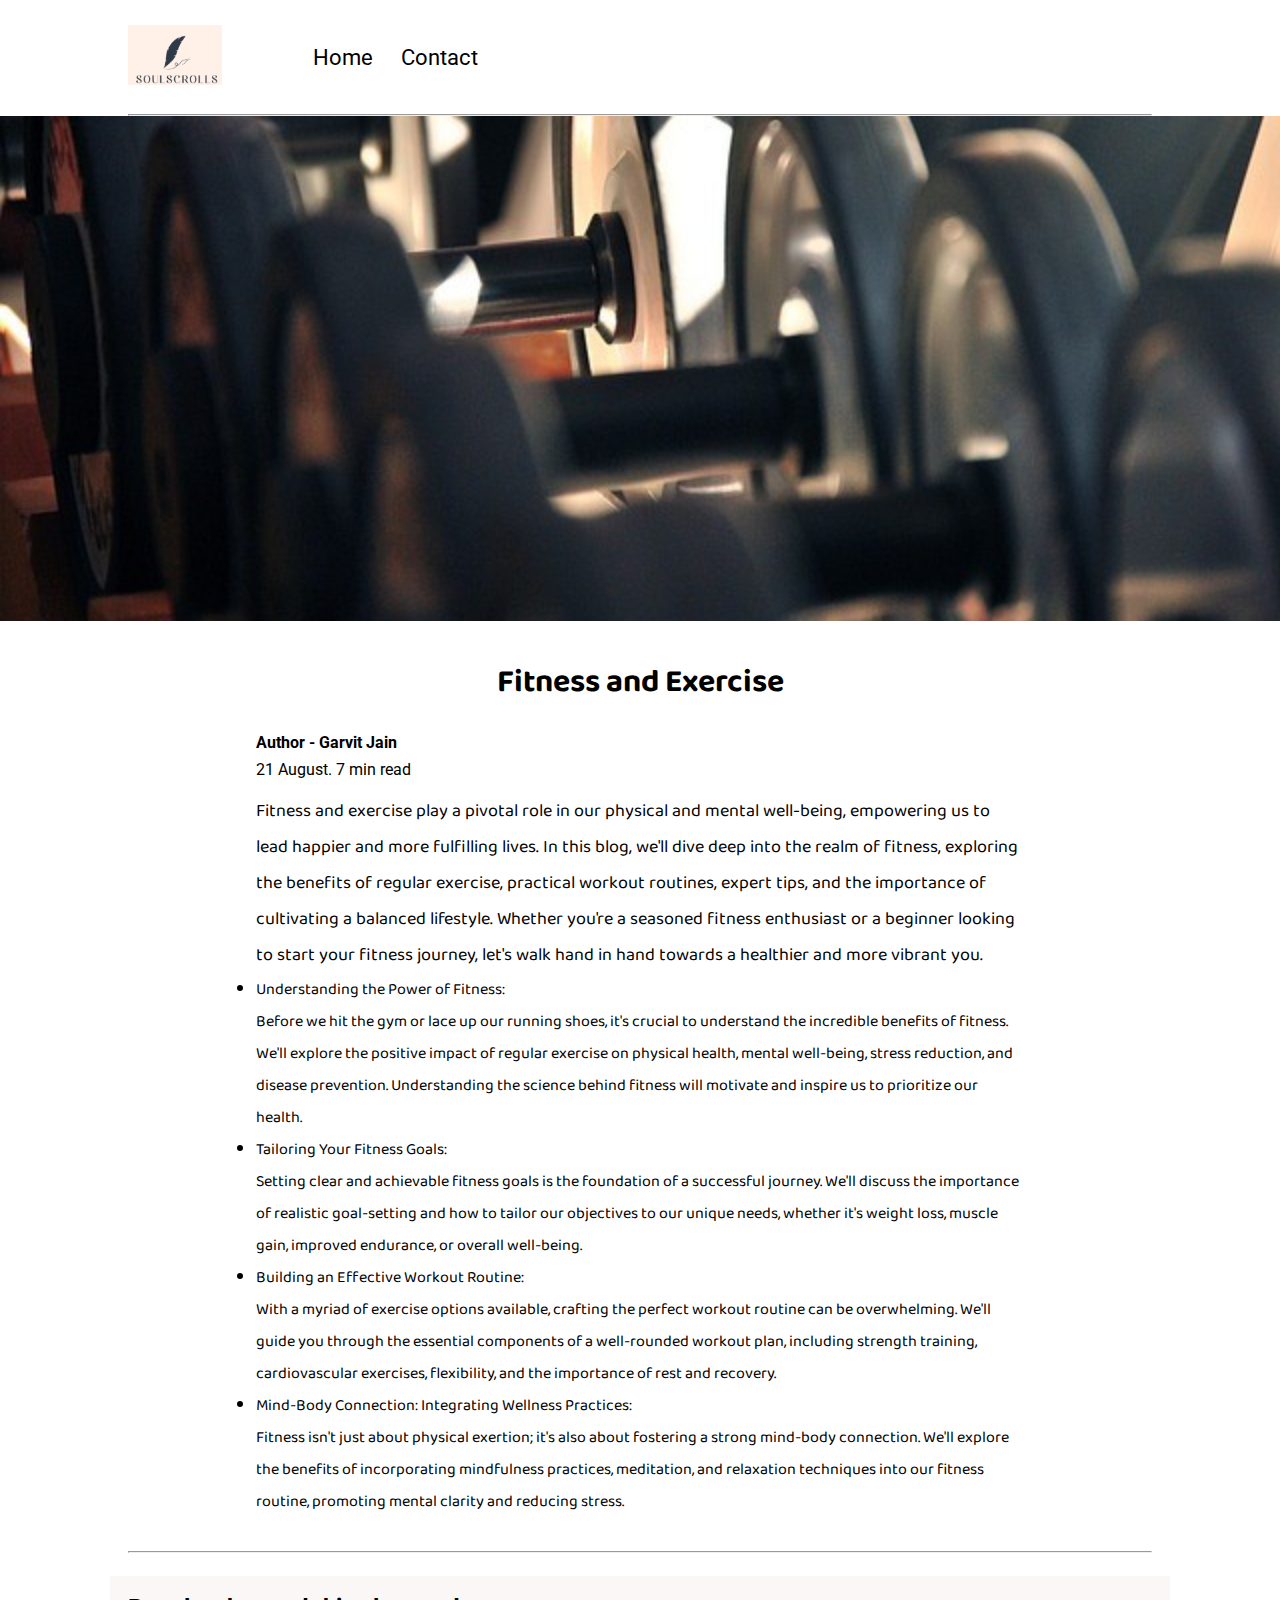
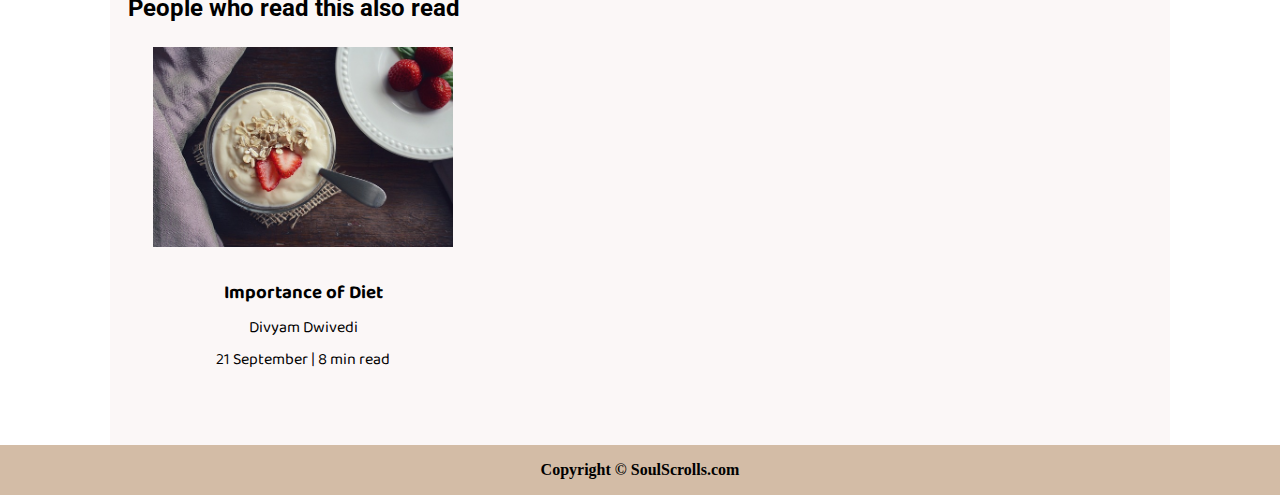
<file: blogpost-on-fitness&exc.html>
<!DOCTYPE html>
<html lang="en">
<head>
    <meta charset="UTF-8">
    <meta name="viewport" content="width=device-width, initial-scale=1.0">
    <link rel="stylesheet" href="css/utils.css">
    <link rel="stylesheet" href="css/style.css">
    <link rel="stylesheet" href="css/blogpost.css">
    <link rel="stylesheet" href="css/mobile.css">
    <title>SoulScrolls-blog:Fitness and Exercise</title>
</head>
<body>
    <nav class="navigation max-width-1 m-auto">
        <div class="nav-left">
            <a href="/">
                <span><img src="img/logo.png" width="94px" alt=""></span>
            </a>
            <ul>
                <li><a href="/">Home</a></li>
                <li><a href="/contact.html">Contact</a></li>
            </ul>
        </div>
     

    </nav>
    <div class="max-width-1 m-auto">
        <hr>
    </div>
    <div class="post-img">
        <img src="img/fitness.jpg" alt="">
    </div>
    <div class="m-auto blog-post-content max-width-2 m-auto my-2">
        <h1 class="font1">Fitness and Exercise</h1>
        <div class="blogpost-meta">
            <div class="author-info">
                <div>
                <b>
                  Author - Garvit Jain 
                </b>
                </div>
                <div>21 August. 7 min read</div>
            </div>
            
        </div>
         <p class="font1">Fitness and exercise play a pivotal role in our physical and mental well-being, empowering us to lead happier and more fulfilling lives. In this blog, we'll dive deep into the realm of fitness, exploring the benefits of regular exercise, practical workout routines, expert tips, and the importance of cultivating a balanced lifestyle. Whether you're a seasoned fitness enthusiast or a beginner looking to start your fitness journey, let's walk hand in hand towards a healthier and more vibrant you.</p>

         <p class="font1">
            <ul class="font1">
                <li>Understanding the Power of Fitness:</li>
                Before we hit the gym or lace up our running shoes, it's crucial to understand the incredible benefits of fitness. We'll explore the positive impact of regular exercise on physical health, mental well-being, stress reduction, and disease prevention. Understanding the science behind fitness will motivate and inspire us to prioritize our health.
                <li>Tailoring Your Fitness Goals:</li>
                Setting clear and achievable fitness goals is the foundation of a successful journey. We'll discuss the importance of realistic goal-setting and how to tailor our objectives to our unique needs, whether it's weight loss, muscle gain, improved endurance, or overall well-being.
                <li>Building an Effective Workout Routine:</li>
                With a myriad of exercise options available, crafting the perfect workout routine can be overwhelming. We'll guide you through the essential components of a well-rounded workout plan, including strength training, cardiovascular exercises, flexibility, and the importance of rest and recovery.
                <li>Mind-Body Connection: Integrating Wellness Practices:</li>
                Fitness isn't just about physical exertion; it's also about fostering a strong mind-body connection. We'll explore the benefits of incorporating mindfulness practices, meditation, and relaxation techniques into our fitness routine, promoting mental clarity and reducing stress.
                
            </ul>
         </p>
       
    </div>

    <div class="max-width-1 m-auto"><hr></div>
    <div class="home-articles max-width-1 m-auto font2">
        <h2>People who read this also read</h2>
        <div class="row">

            
       
        <div class="home-article more-post">
            <div class="home-article-img">
                <img src="img/diet.jpg" alt="article">
            </div>
            <div class="home-article-content font1 center">
                <a href="/blogpost-on-impOfDiet.html"><h3>Importance of Diet</h3></a>
                
                <div>Divyam Dwivedi</div>
                <span>21 September | 8 min read</span>
            </div>
        </div>
        
        
    </div>
    </div>

    <div class="footer">
        <p>Copyright &copy; SoulScrolls.com </p>
    </div>
</body>
</html>
</file>
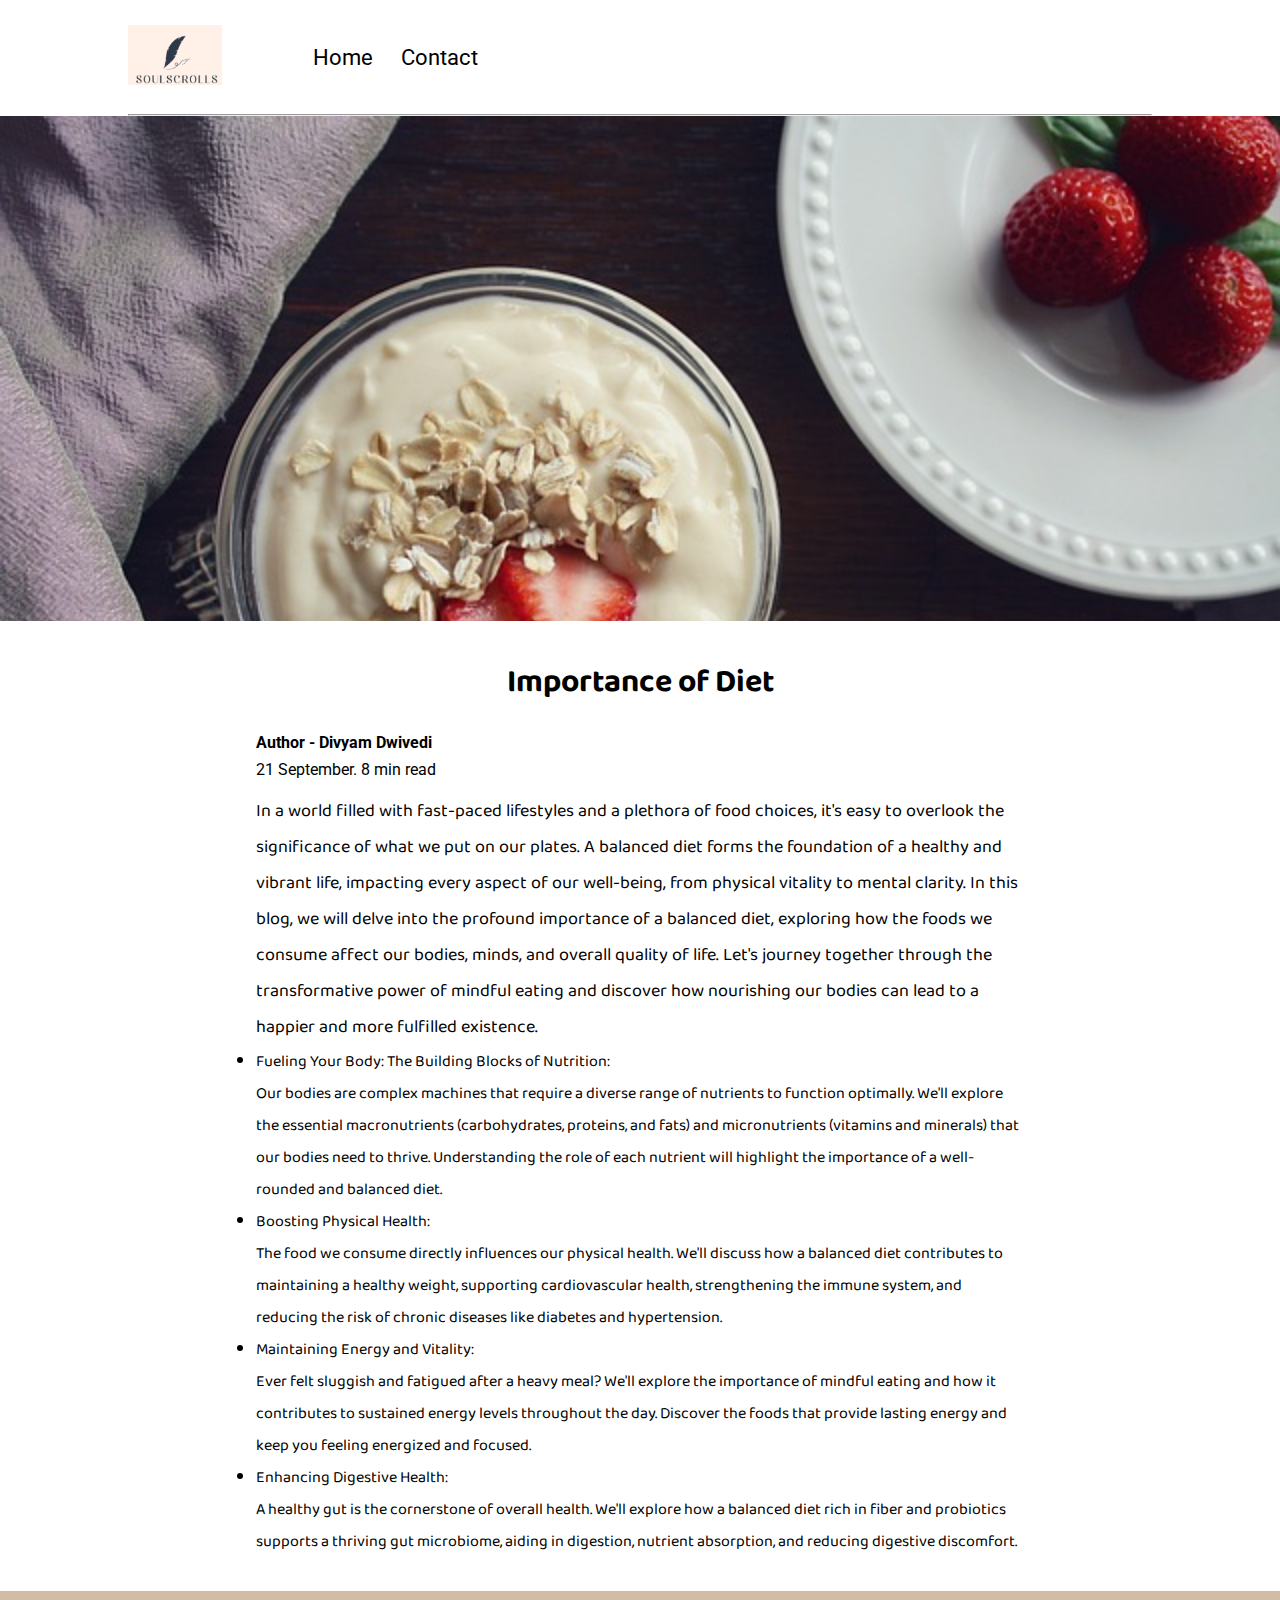
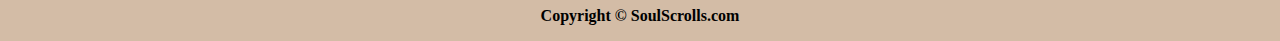
<file: blogpost-on-impOfDiet.html>
<!DOCTYPE html>
<html lang="en">
<head>
    <meta charset="UTF-8">
    <meta name="viewport" content="width=device-width, initial-scale=1.0">
    <link rel="stylesheet" href="css/utils.css">
    <link rel="stylesheet" href="css/style.css">
    <link rel="stylesheet" href="css/blogpost.css">
    <link rel="stylesheet" href="css/mobile.css">
    <title>SoulScrolls-blog:Importance of Diet</title>
</head>
<body>
    <nav class="navigation max-width-1 m-auto">
        <div class="nav-left">
            <a href="/">
                <span><img src="img/logo.png" width="94px" alt=""></span>
            </a>
            <ul>
                <li><a href="/">Home</a></li>
                <li><a href="/contact.html">Contact</a></li>
            </ul>
        </div>
     

    </nav>
    <div class="max-width-1 m-auto">
        <hr>
    </div>
    <div class="post-img">
        <img src="img/diet.jpg" alt="">
    </div>
    <div class="m-auto blog-post-content max-width-2 m-auto my-2">
        <h1 class="font1">Importance of Diet</h1>
        <div class="blogpost-meta">
            <div class="author-info">
                <div>
                <b>
                  Author - Divyam Dwivedi
                </b>
                </div>
                <div>21 September. 8 min read</div>
            </div>
            
        </div>
         <p class="font1">In a world filled with fast-paced lifestyles and a plethora of food choices, it's easy to overlook the significance of what we put on our plates. A balanced diet forms the foundation of a healthy and vibrant life, impacting every aspect of our well-being, from physical vitality to mental clarity. In this blog, we will delve into the profound importance of a balanced diet, exploring how the foods we consume affect our bodies, minds, and overall quality of life. Let's journey together through the transformative power of mindful eating and discover how nourishing our bodies can lead to a happier and more fulfilled existence.</p>

         <p class="font1">
            <ul class="font1">
                <li>Fueling Your Body: The Building Blocks of Nutrition:</li>
                Our bodies are complex machines that require a diverse range of nutrients to function optimally. We'll explore the essential macronutrients (carbohydrates, proteins, and fats) and micronutrients (vitamins and minerals) that our bodies need to thrive. Understanding the role of each nutrient will highlight the importance of a well-rounded and balanced diet.
                <li>Boosting Physical Health:</li>
                The food we consume directly influences our physical health. We'll discuss how a balanced diet contributes to maintaining a healthy weight, supporting cardiovascular health, strengthening the immune system, and reducing the risk of chronic diseases like diabetes and hypertension.
                <li>Maintaining Energy and Vitality:</li>
                Ever felt sluggish and fatigued after a heavy meal? We'll explore the importance of mindful eating and how it contributes to sustained energy levels throughout the day. Discover the foods that provide lasting energy and keep you feeling energized and focused.
                <li>Enhancing Digestive Health:</li>
                A healthy gut is the cornerstone of overall health. We'll explore how a balanced diet rich in fiber and probiotics supports a thriving gut microbiome, aiding in digestion, nutrient absorption, and reducing digestive discomfort.
                
            </ul>
         </p>
       
    </div>

    <div class="max-width-1 m-auto"></div>
    
    <div class="footer">
        <p>Copyright &copy; SoulScrolls.com </p>
    </div>
</body>
</html>
</file>
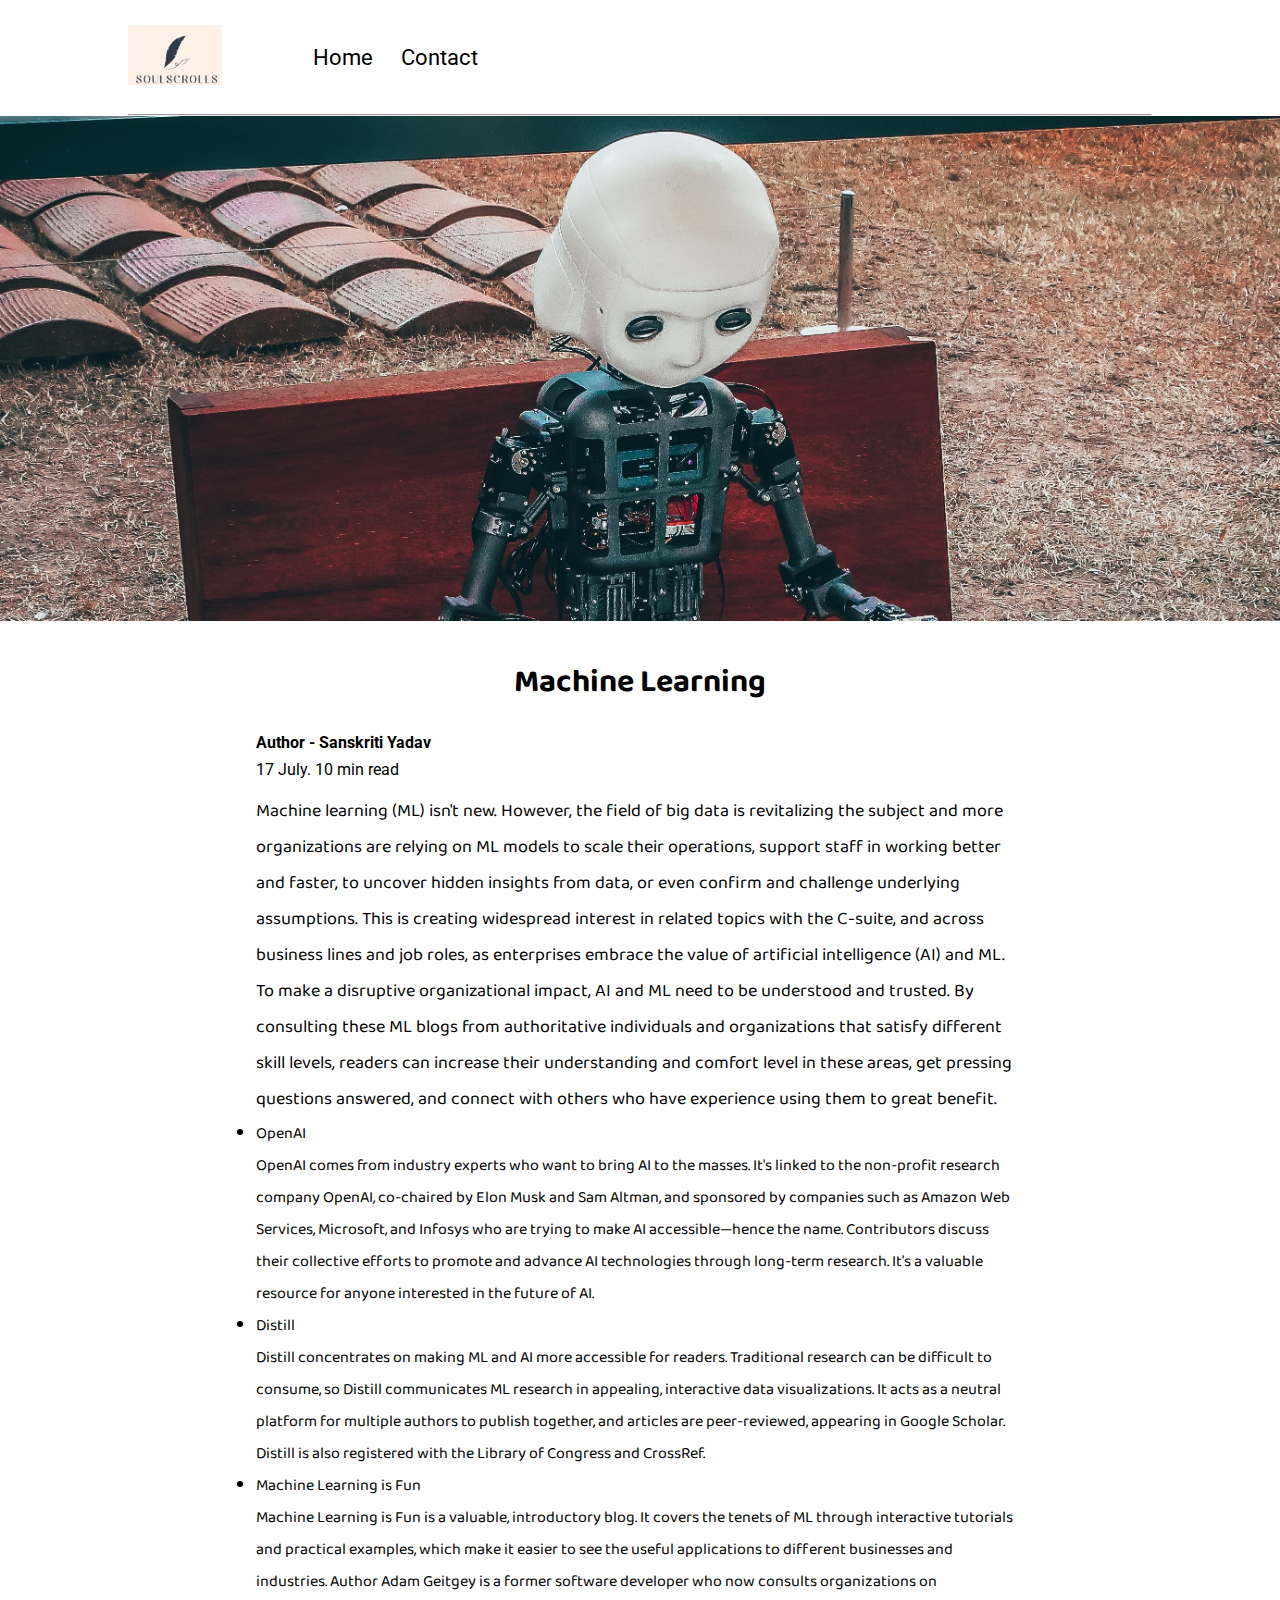
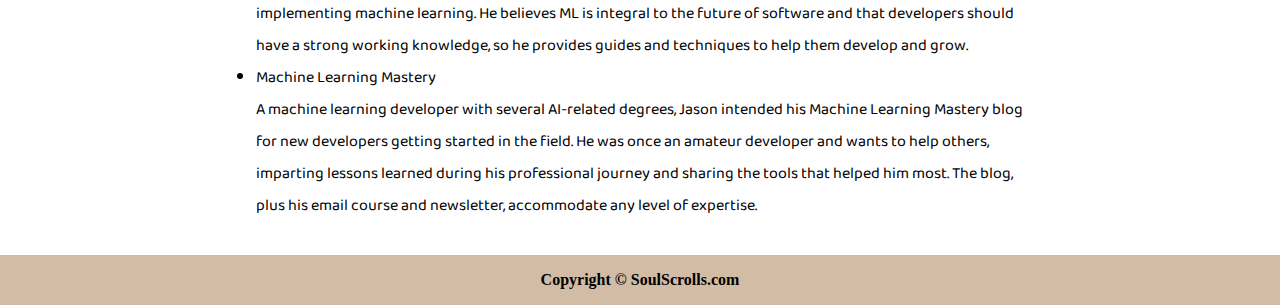
<file: blogpost-on-machineLearning.html>
<!DOCTYPE html>
<html lang="en">
<head>
    <meta charset="UTF-8">
    <meta name="viewport" content="width=device-width, initial-scale=1.0">
    <link rel="stylesheet" href="css/utils.css">
    <link rel="stylesheet" href="css/style.css">
    <link rel="stylesheet" href="css/blogpost.css">
    <link rel="stylesheet" href="css/mobile.css">
    <title>SoulScrolls-blog:Machine Learning</title>
</head>
<body>
    <nav class="navigation max-width-1 m-auto">
        <div class="nav-left">
            <a href="/">
                <span><img src="img/logo.png" width="94px" alt=""></span>
            </a>
            <ul>
                <li><a href="/">Home</a></li>
                <li><a href="/contact.html">Contact</a></li>
            </ul>
        </div>
     

    </nav>
    <div class="max-width-1 m-auto">
        <hr>
    </div>
    <div class="post-img">
        <img src="img/ML.jpg" alt="">
    </div>
    <div class="m-auto blog-post-content max-width-2 m-auto my-2">
        <h1 class="font1">Machine Learning</h1>
        <div class="blogpost-meta">
            <div class="author-info">
                <div>
                <b>
                  Author - Sanskriti Yadav 
                </b>
                </div>
                <div>17 July. 10 min read</div>
            </div>
            
        </div>
         <p class="font1">Machine learning (ML) isn't new. However, the field of big data is revitalizing the subject and more organizations are relying on ML models to scale their operations, support staff in working better and faster, to uncover hidden insights from data, or even confirm and challenge underlying assumptions. This is creating widespread interest in related topics with the C-suite, and across business lines and job roles, as enterprises embrace the value of artificial intelligence (AI) and ML. To make a disruptive organizational impact, AI and ML need to be understood and trusted. By consulting these ML blogs from authoritative individuals and organizations that satisfy different skill levels, readers can increase their understanding and comfort level in these areas, get pressing questions answered, and connect with others who have experience using them to great benefit.</p>

         <p class="font1">
            <ul class="font1">
                <li>OpenAI</li>
                OpenAI comes from industry experts who want to bring AI to the masses. It's linked to the non-profit research company OpenAI, co-chaired by Elon Musk and Sam Altman, and sponsored by companies such as Amazon Web Services, Microsoft, and Infosys who are trying to make AI accessible—hence the name. Contributors discuss their collective efforts to promote and advance AI technologies through long-term research. It's a valuable resource for anyone interested in the future of AI.
                <li>Distill</li>
                Distill concentrates on making ML and AI more accessible for readers. Traditional research can be difficult to consume, so Distill communicates ML research in appealing, interactive data visualizations. It acts as a neutral platform for multiple authors to publish together, and articles are peer-reviewed, appearing in Google Scholar. Distill is also registered with the Library of Congress and CrossRef.
                <li>Machine Learning is Fun</li>
                Machine Learning is Fun is a valuable, introductory blog. It covers the tenets of ML through interactive tutorials and practical examples, which make it easier to see the useful applications to different businesses and industries. Author Adam Geitgey is a former software developer who now consults organizations on implementing machine learning. He believes ML is integral to the future of software and that developers should have a strong working knowledge, so he provides guides and techniques to help them develop and grow.
                <li>Machine Learning Mastery</li>
                A machine learning developer with several AI-related degrees, Jason intended his Machine Learning Mastery blog for new developers getting started in the field. He was once an amateur developer and wants to help others, imparting lessons learned during his professional journey and sharing the tools that helped him most. The blog, plus his email course and newsletter, accommodate any level of expertise.
                
            </ul>
         </p>
       
    </div>

    <div class="max-width-1 m-auto"></div>
    
    <div class="footer">
        <p>Copyright &copy; SoulScrolls.com </p>
    </div>
</body>
</html>
</file>
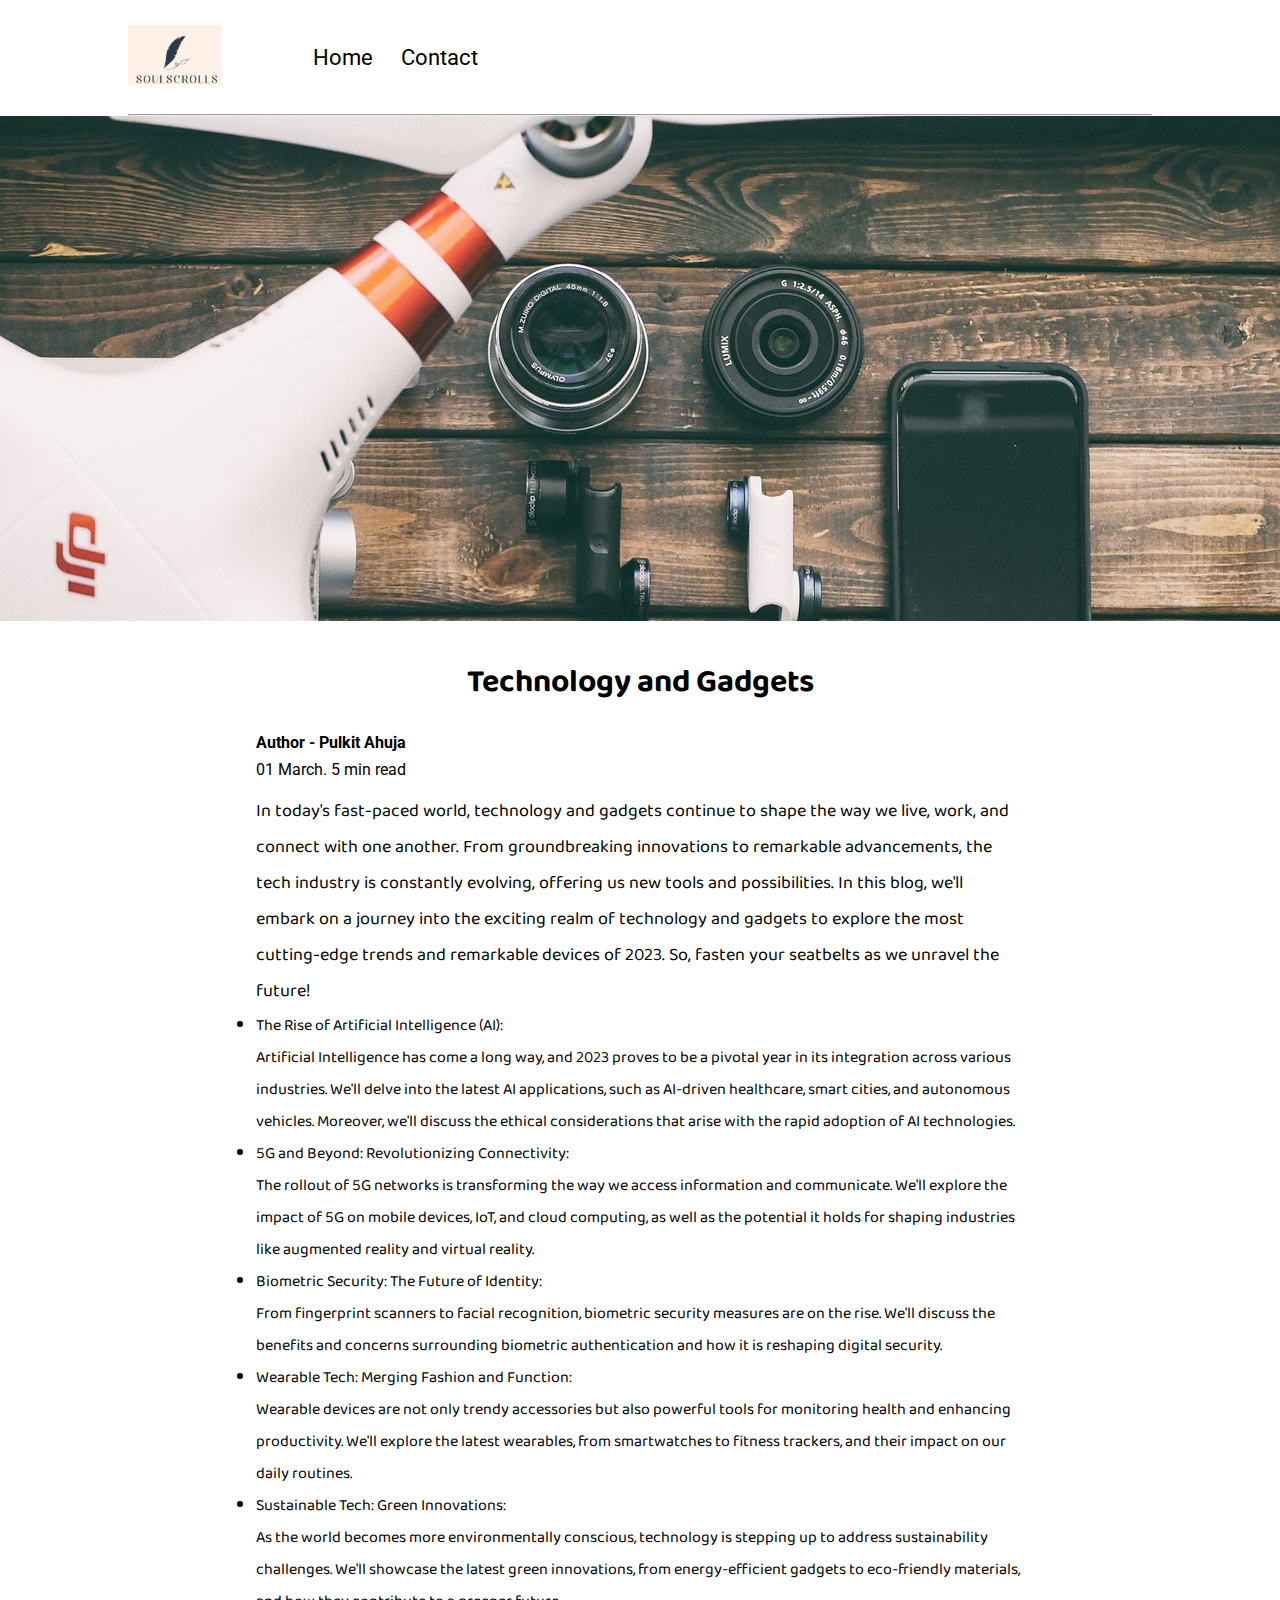
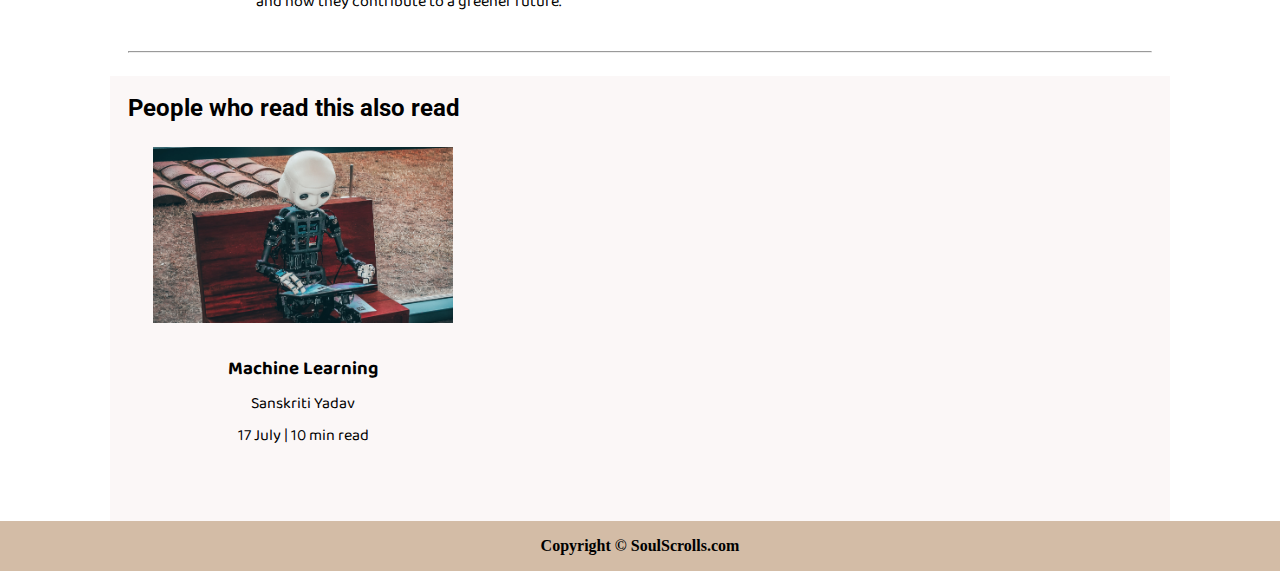
<file: blogpost-on-Tech&gad.html>
<!DOCTYPE html>
<html lang="en">
<head>
    <meta charset="UTF-8">
    <meta name="viewport" content="width=device-width, initial-scale=1.0">
    <link rel="stylesheet" href="css/utils.css">
    <link rel="stylesheet" href="css/style.css">
    <link rel="stylesheet" href="css/blogpost.css">
    <link rel="stylesheet" href="css/mobile.css">
    <title>SoulScrolls-blog:Technology and Gadgets</title>
</head>
<body>
    <nav class="navigation max-width-1 m-auto">
        <div class="nav-left">
            <a href="/">
                <span><img src="img/logo.png" width="94px" alt=""></span>
            </a>
            <ul>
                <li><a href="/">Home</a></li>
                <li><a href="/contact.html">Contact</a></li>
            </ul>
        </div>
     

    </nav>
    <div class="max-width-1 m-auto">
        <hr>
    </div>
    <div class="post-img" >
        <img src="img/tech&gad.jpg" alt="">
    </div>
    <div class="m-auto blog-post-content max-width-2 m-auto my-2">
        <h1 class="font1">Technology and Gadgets</h1>
        <div class="blogpost-meta">
            <div class="author-info">
                <div>
                <b>
                  Author - Pulkit Ahuja 
                </b>
                </div>
                <div>01 March. 5 min read</div>
            </div>
            
        </div>
         <p class="font1">In today's fast-paced world, technology and gadgets continue to shape the way we live, work, and connect with one another. From groundbreaking innovations to remarkable advancements, the tech industry is constantly evolving, offering us new tools and possibilities. In this blog, we'll embark on a journey into the exciting realm of technology and gadgets to explore the most cutting-edge trends and remarkable devices of 2023. So, fasten your seatbelts as we unravel the future!</p>

         <p class="font1">
            <ul class="font1">
                <li>The Rise of Artificial Intelligence (AI):</li>
                Artificial Intelligence has come a long way, and 2023 proves to be a pivotal year in its integration across various industries. We'll delve into the latest AI applications, such as AI-driven healthcare, smart cities, and autonomous vehicles. Moreover, we'll discuss the ethical considerations that arise with the rapid adoption of AI technologies.
                <li>5G and Beyond: Revolutionizing Connectivity:</li>
                The rollout of 5G networks is transforming the way we access information and communicate. We'll explore the impact of 5G on mobile devices, IoT, and cloud computing, as well as the potential it holds for shaping industries like augmented reality and virtual reality.
                <li>Biometric Security: The Future of Identity:</li>
                From fingerprint scanners to facial recognition, biometric security measures are on the rise. We'll discuss the benefits and concerns surrounding biometric authentication and how it is reshaping digital security.
                <li>Wearable Tech: Merging Fashion and Function:</li>
                Wearable devices are not only trendy accessories but also powerful tools for monitoring health and enhancing productivity. We'll explore the latest wearables, from smartwatches to fitness trackers, and their impact on our daily routines.
                <li>Sustainable Tech: Green Innovations:</li>
                As the world becomes more environmentally conscious, technology is stepping up to address sustainability challenges. We'll showcase the latest green innovations, from energy-efficient gadgets to eco-friendly materials, and how they contribute to a greener future.
            </ul>
         </p>
       
    </div>

    <div class="max-width-1 m-auto"><hr></div>
    <div class="home-articles max-width-1 m-auto font2">
        <h2>People who read this also read</h2>
        <div class="row">


       
        <div class="home-article more-post">
            <div class="home-article-img">
                <img src="img/ML.jpg" alt="article">
            </div>
            <div class="home-article-content font1 center">
                <a href="/blogpost-on-machineLearning.html"><h3>Machine Learning</h3></a>
                
                <div>Sanskriti Yadav</div>
                <span>17 July | 10 min read</span>
            </div>
        </div>
        
        
    </div>
    </div>

    <div class="footer">
        <p>Copyright &copy; SoulScrolls.com </p>
    </div>
</body>
</html>
</file>
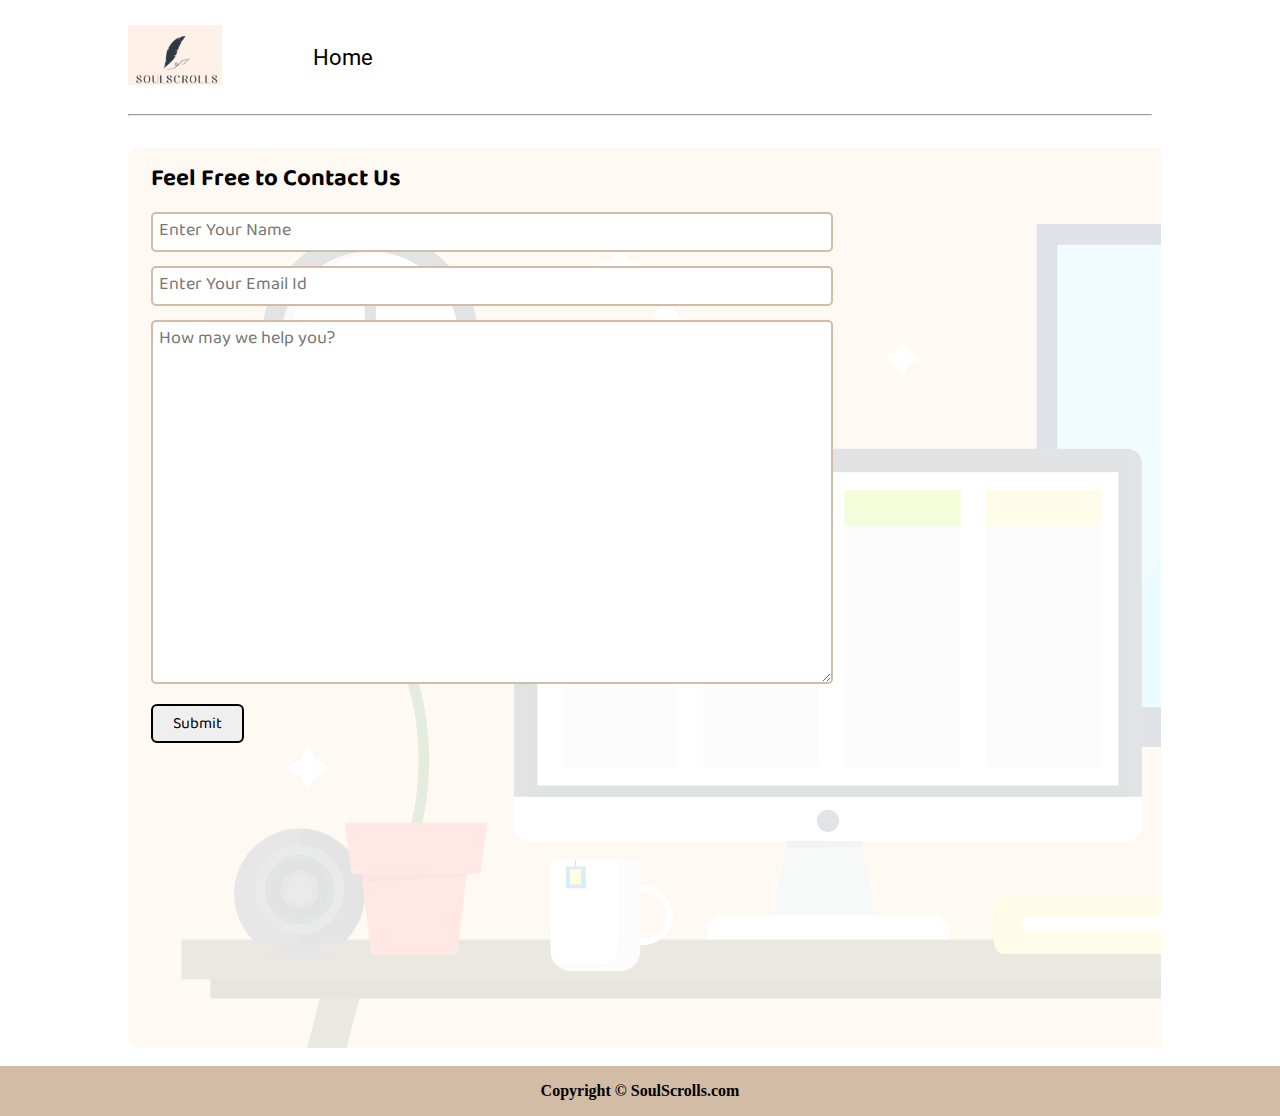
<file: contact.html>
<!DOCTYPE html>
<html lang="en">
<head>
    <meta charset="UTF-8">
    <meta name="viewport" content="width=device-width, initial-scale=1.0">
    <link rel="stylesheet" href="css/utils.css">
    <link rel="stylesheet" href="css/style.css">
    <link rel="stylesheet" href="css/contact.css">
    <link rel="stylesheet" href="css/mobile.css">
    <title>SoulScrolls-contact</title>
</head>
<body>
    <nav class="navigation max-width-1 m-auto">
        <div class="nav-left">
            <a href="/">
                <span><img src="img/logo.png" width="94px" alt=""></span>
            </a>
            <ul>
                <li><a href="/">Home</a></li>
            </ul>
        </div>
       

    </nav>
    <div class="max-width-1 m-auto">
        <hr>
    </div>
    <div class="contact-content font1 max-width-1 m-auto">
        <div class="max-width-1 m-auto mx-1">
            <h2>Feel Free to Contact Us</h2>
            <div class="contact-form">
                <div class="form-box">
                    <input type="text" placeholder="Enter Your Name">
                </div>
                <div class="form-box">
                    <input type="text" placeholder="Enter Your Email Id">
                </div>
                <div class="form-box">
                    <textarea name="" id="" cols="30" rows="10" placeholder="How may we help you?"></textarea>
                </div>
                <div class="form-box">
                    <button class="btn">Submit</button>
                </div>

            </div>
        </div>

    </div>
 

   

    <div class="footer">
        <p>Copyright &copy; SoulScrolls.com </p>
    </div>
</body>
</html>
</file>
<file: css/utils.css>
@import url("https://fonts.googleapis.com/css2?family=Roboto&display=swap");
@import url("https://fonts.googleapis.com/css2?family=Baloo+Bhaina+2:wght@500&display=swap");
:root { 
  --main-bg-color: #d3bca6;
  --font1: "Baloo Bhaina 2", cursive;
  --font2: "Roboto", sans-serif;
}

.center{
  text-align: center
}

.font1 {
  font-family: var(--font1);
}
.font2 {
  font-family: var(--font2);
}

.max-width-1 {
  max-width: 80vw;
}

.max-width-2 {
  max-width: 60vw;
}

.m-auto {
  margin: auto;
}

.mx-1{
  margin-left: 23px;
  margin-right: 23px;
}

.my-2{
  margin-top: 32px;
  margin-bottom: 32px;
}

.btn {
  padding: 0px 20px;
  padding-top: 3px;
  border: 2px solid black;
  border-radius: 6px;
  font-family: var(--font1);
  font-size: 16px;
  cursor: pointer;
  transition: all 0.3s ease-in-out;
}

.btn:hover {
  color: white;
  background: var(--main-bg-color);
}

.form-input {
  padding: 0px 5px;
  padding-top: 3px;
  font-size: 16px;
  border: 2px solid black;
  border-radius: 4px;
  margin: 0 13px;
  font-family: var(--font1);
}

.form-box input, textarea{
  width: 52vw;
  padding: 0px 6px;
  margin: 7px 0;
  font-size: 18px;
  font-family: var(--font1);
  border: 2px solid var(--main-bg-color);
    border-radius: 5px;
}
</file>
<file: css/style.css>
* {
  margin: 0;
  padding: 0; 
}

.navigation {
  margin-top: 25px;
  font-family: var(--font1);
  /* height: 74px;  */
  display: flex;
  justify-content: space-between;
  align-items: center;
}

.nav-left {
  display: flex;
}

.nav-left span {
  font-size: 35px;
  padding-top: 10px;
}

.nav-left ul {
  display: flex;
  align-items: center;
  margin: 0 77px;
  font-size: 22px;
  padding-bottom: 23px;
}

.nav-left ul li {
  list-style: none;
  margin: 0 14px;
  font-family: var(--font2);
  transition: all 0.3s ease-in-out;
}

.nav-left ul li a {
  text-decoration: none;
  color: black;
}

.nav-left ul li a:hover {
  color: var(--main-bg-color);
  font-weight: bolder;
}

.content {
  height: 100%;
  display: flex;
  margin-top: 32px;
  padding: 9px;
  position: relative;
}

.content::after {
  content: "";
  background-image: url("../img/11.svg");
  position: absolute;
  width: 100%;
  height: inherit;
  opacity: 0.15;
  border-radius: 12px;
}

.content-left {
  font-family: var(--font1);
  display: flex;
  flex-direction: column;
  justify-content: center;
  padding: 49px;
  z-index: 1;
}

.content-right {
  display: flex;
  align-items: center;
  justify-content: center;
}

.content-right img {
  height: 355px;
  border: 2px solid black;
  border-radius: 200px;
  z-index: 1;
}

.home-articles {
  padding: 18px;
  background-color: rgb(248, 239, 239, 0.5);
  margin-top: 23px;
  position: relative;
}

.home-article {
  display: flex;
  margin: 25px;
}

.home-article img {
  width: 300px;
}

.home-article-content {
  align-self: center;
  padding: 25px;
}

.home-article-content a {
  text-decoration: none;
  color: black;
}
/* .home-articles{} */
.footer {
  height: 50px;
  background-color: var(--main-bg-color);
  display: flex;
  align-items: center;
  justify-content: center;
  color: black;
  flex-direction: column;
  font-weight: bolder;
}
</file>
<file: css/blogpost.css>
.post-img{
    height: 505px;
    overflow: hidden; 
}
.post-img img{
    width: 100%;
}
.blog-post-content h1{
    text-align: center;
}
.blog-post-content p{
    font-size: 18px; 
}

.row{
    display: flex;
}
.more-post{
    flex-direction: column; 
    align-items: center;
}
.blogpost-meta{ 
    display: flex;
    justify-content: space-between;
}

.author-info{
    margin: 12px 0;
}
.author-info div{
    padding: 4px 0px;
    font-family: var(--font2);
}
.social{
    padding-right: 53px;
    align-self: center;
    cursor: pointer;
}
</file>
<file: css/mobile.css>
@media screen and (max-width: 1200px) {
  .navigation {
    flex-direction: column;
    margin-bottom: 23px;
  }

  .nav-left {
    flex-direction: column;
    text-align: center;
  }

  .content-right {
    display: none;
  }

  .home-article {
    flex-direction: column;
  }

  .home-article-img {
    text-align: center;
  }

  .year-box {
    top: 25px;
    left: 60vw;
    font-size: 11px;
    display: flex;
  }

  .year-box div {
    padding: 0 3px;
    margin: 0;
  }

  .home-article img {
    width: 70vw;
  }
  .form-input {
    width: 50%;
  }
  .form-box input,
  textarea {
    width: 66vw;
  }
  .row {
    flex-direction: column;
  }
  .social {
    padding: 0;
  }
  .post-img {
    height: auto;
  }
  .adjust-year {
    position: static;
    height: auto;
    padding: 12px 0px;
    display: flex;
    justify-content: flex-end;
    width: 100%;
  }
}
</file>
<file: css/contact.css>
.contact-content{  
    height: 100vh;
    margin-top: 32px;
    padding: 9px;
    position: relative; 
    overflow: hidden;
  }
  
  .contact-content::after {
    content: "";
    background-image: url("../img/11.svg");
    position: absolute;
    top:0;
    width: 100%;
    height: inherit;
    opacity: 0.15;
    border-radius: 12px;
    z-index: -1;
  }
</file>
